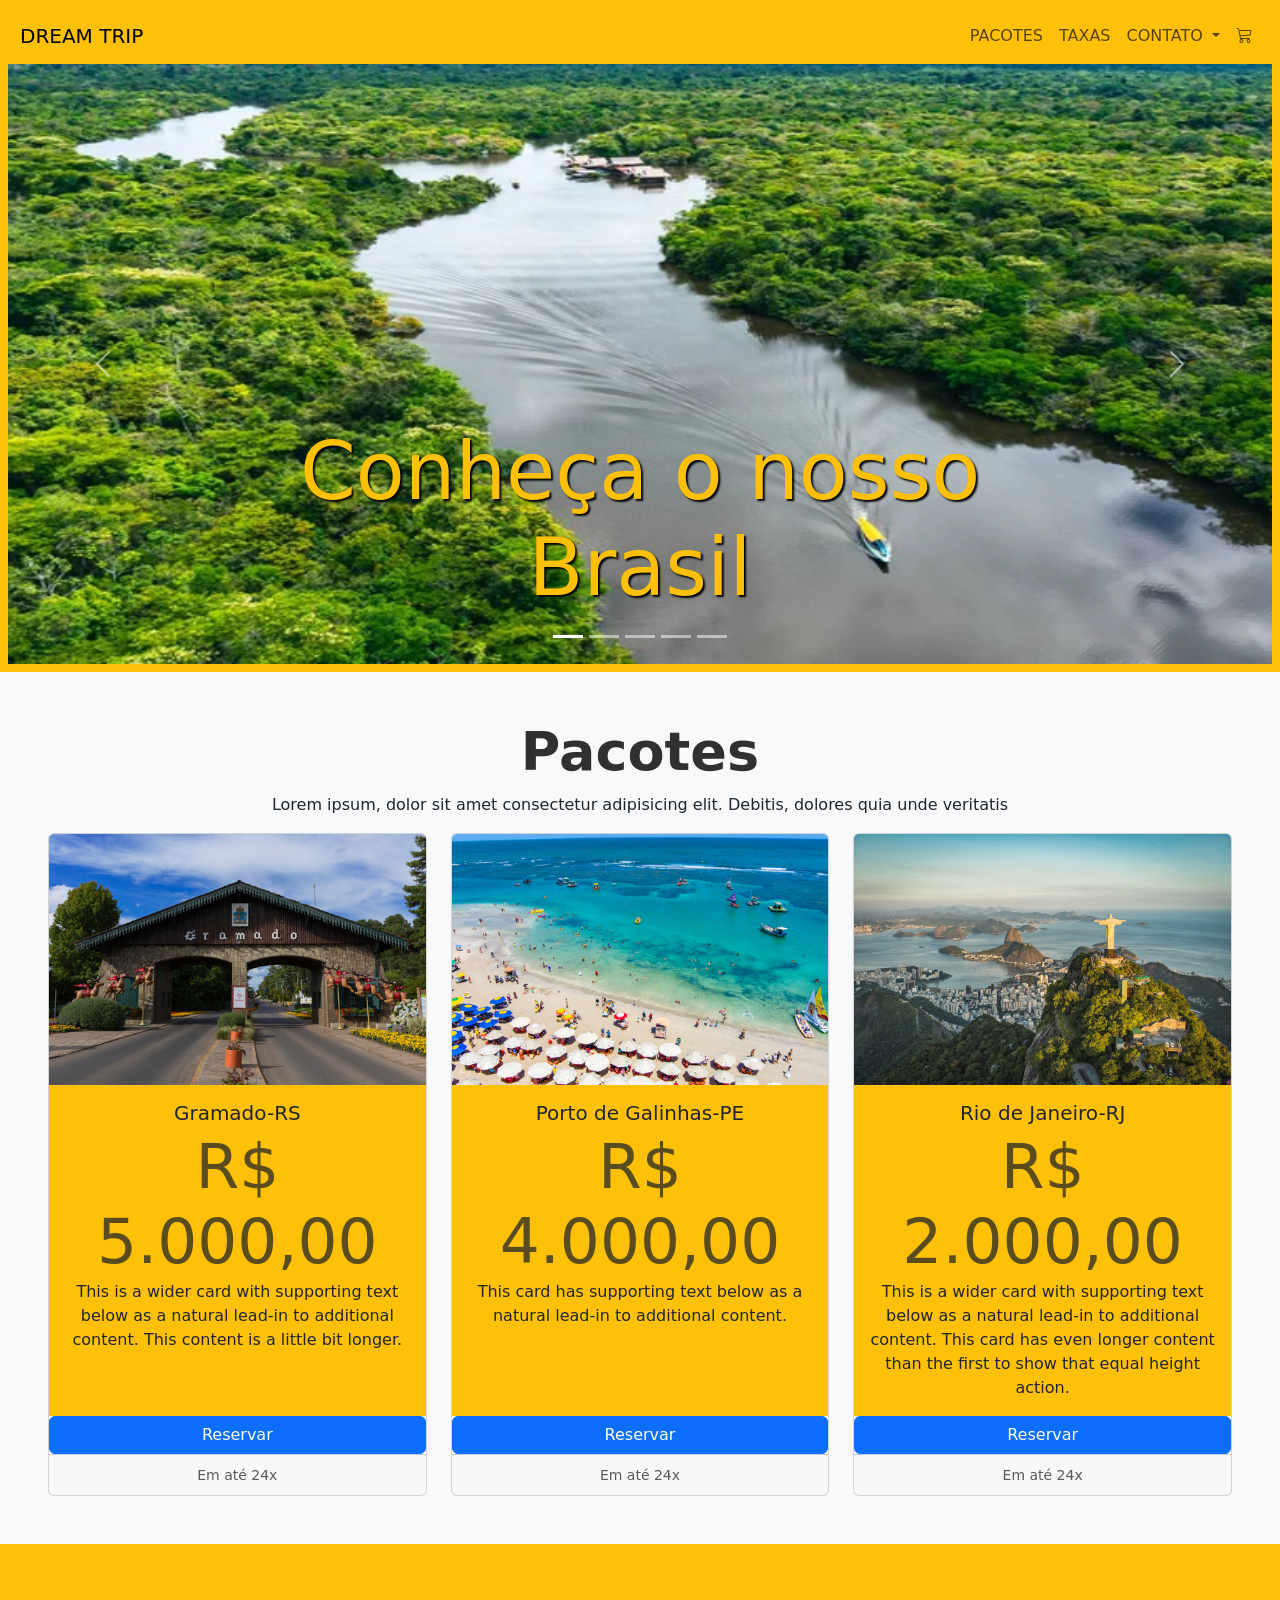
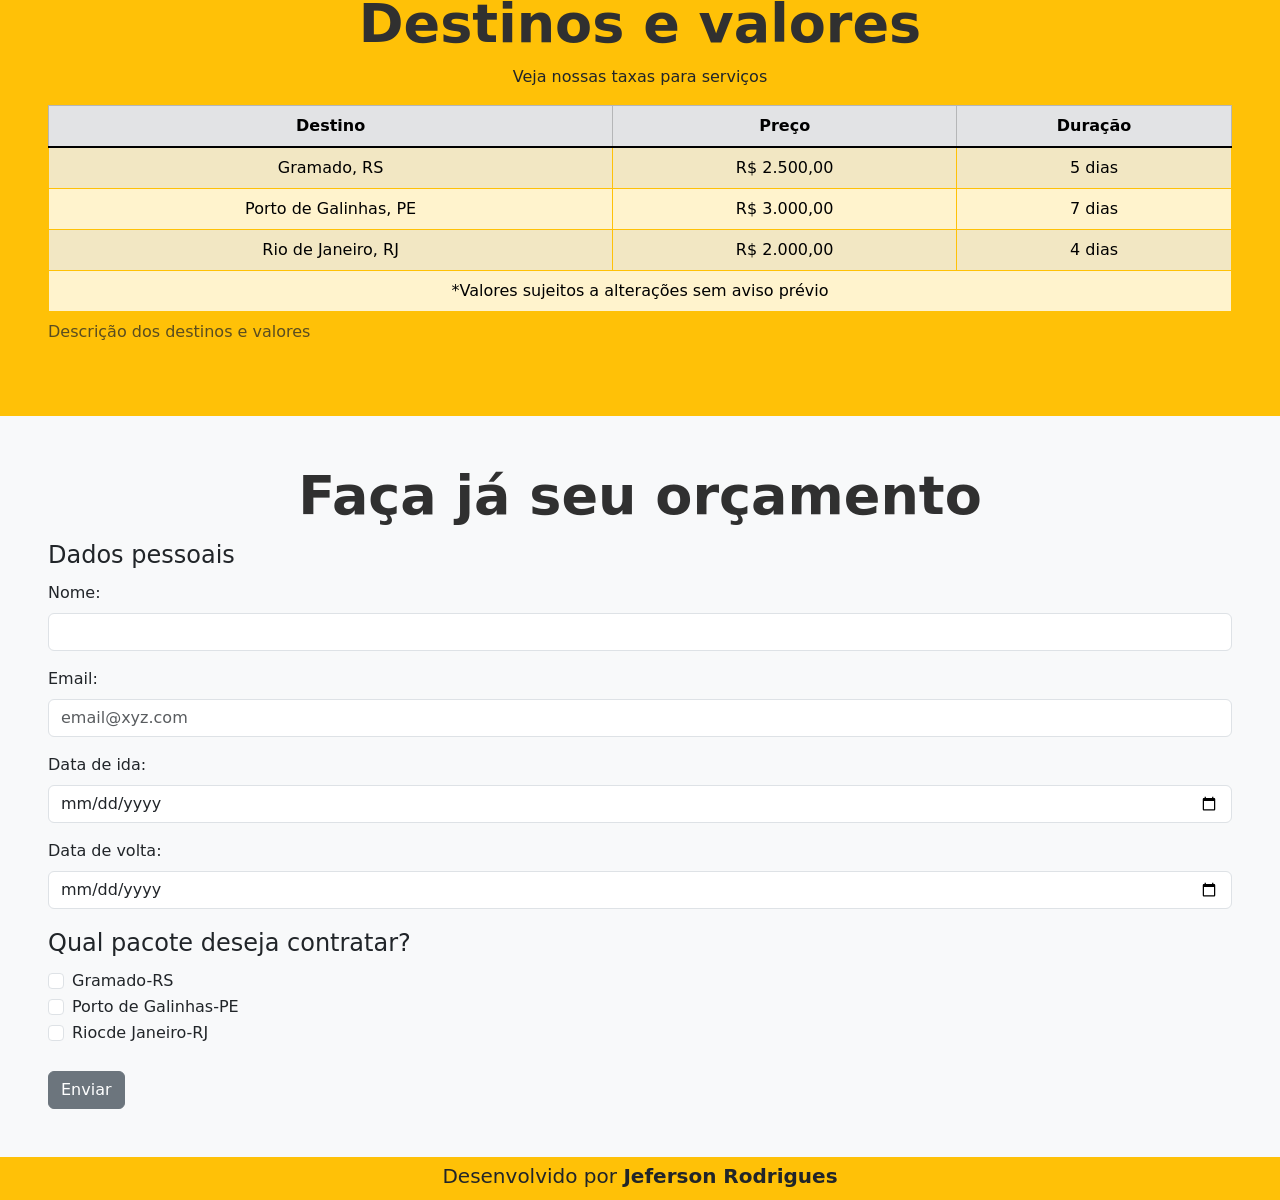
<file: aula6-site(projeto)/index.html>
<!DOCTYPE html>
<html lang="pt-BR">

<head>
    <meta charset="UTF-8">
    <meta name="viewport" content="width=device-width, initial-scale=1.0">
    <title>Viagem dos sonhos</title>

    <link rel="stylesheet" href="https://cdn.jsdelivr.net/npm/bootstrap@5.3.8/dist/css/bootstrap.min.css">
    <link rel="stylesheet" href="https://cdn.jsdelivr.net/npm/bootstrap-icons@1.13.1/font/bootstrap-icons.min.css">
    <link rel="stylesheet" href="./css/style.css">
</head>

<body>
    <header class="container-fluid p-2 bg-warning text-center">

        <nav class="navbar navbar-expand-lg bg-warning">
            <div class="container-fluid">
                <a class="navbar-brand" href="#">DREAM TRIP</a>
                <button class="navbar-toggler" type="button" data-bs-toggle="collapse"
                    data-bs-target="#navbarSupportedContent" aria-controls="navbarSupportedContent"
                    aria-expanded="false" aria-label="Toggle navigation">
                    <span class="navbar-toggler-icon"></span>
                </button>
                <div class="collapse navbar-collapse justify-content-end bg-warning" id="navbarSupportedContent">
                    <ul class="navbar-nav">
                        <li class="nav-item">
                            <a class="nav-link" aria-current="page" href="#">PACOTES</a>
                        </li>
                        <li class="nav-item">
                            <a class="nav-link" href="#">TAXAS</a>
                        </li>
                        <li class="nav-item dropdown">
                            <a class="nav-link dropdown-toggle" href="#" role="button" data-bs-toggle="dropdown"
                                aria-expanded="false">
                                CONTATO
                            </a>
                            <ul class="dropdown-menu">
                                <li><a class="dropdown-item" href="#">Action</a></li>
                                <li><a class="dropdown-item" href="#">Another action</a></li>
                                <li>
                                    <hr class="dropdown-divider">
                                </li>
                                <li><a class="dropdown-item" href="#">Something else here</a></li>
                            </ul>
                        </li>
                        <li class="nav-item">
                            <a class="nav-link" href="#"><i class="bi bi-cart3"></i></a>
                        </li>
                    </ul>
                </div>
            </div>
        </nav>

        <div id="carouselExampleCaptions" class="carousel slide" data-bs-ride="false">
            <div class="carousel-indicators">
                <button type="button" data-bs-target="#carouselExampleCaptions" data-bs-slide-to="0" class="active"
                    aria-current="true" aria-label="Slide 1">
                </button>
                <button type="button" data-bs-target="#carouselExampleCaptions" data-bs-slide-to="1"
                    aria-label="Slide 2">
                </button>
                <button type="button" data-bs-target="#carouselExampleCaptions" data-bs-slide-to="2"
                    aria-label="Slide 3">
                </button>
                <button type="button" data-bs-target="#carouselExampleCaptions" data-bs-slide-to="3"
                    aria-label="Slide 4">
                </button>
                <button type="button" data-bs-target="#carouselExampleCaptions" data-bs-slide-to="4"
                    aria-label="Slide 5">
                </button>
            </div>
            <div class="carousel-inner">
                <div class="carousel-item active">
                    <img src="./img/carrossel/amazonas.jpg" class="d-block w-100" alt="..." whidth="500px"
                        height="600px">
                    <div class="carousel-caption d-none d-md-block">
                        <h5>Conheça o nosso Brasil</h5>
                    </div>
                </div>
                <div class="carousel-item">
                    <img src="./img/carrossel/angra.jpg" class="d-block w-100" alt="..." whidth="500px" height="600px">
                    <div class="carousel-caption d-none d-md-block">
                        <h5>Entre mares e montanhas</h5>
                    </div>
                </div>
                <div class="carousel-item">
                    <img src="./img/carrossel/cataratas-do-iguacu.jpg" class="d-block w-100" alt="..." whidth="500px"
                        height="600px">
                    <div class="carousel-caption d-none d-md-block">
                        <h5>De norte a Sul</h5>
                    </div>
                </div>
                <div class="carousel-item">
                    <img src="./img/carrossel/chapadadosGuimaraes.jpg" class="d-block w-100" alt="..." whidth="500px"
                        height="600px">
                    <div class="carousel-caption d-none d-md-block">
                        <h5>Viva grandes aventuras</h5>
                    </div>
                </div>
                <div class="carousel-item">
                    <img src="./img/carrossel/nordeste.jpg" class="d-block w-100" alt="..." whidth="500px"
                        height="600px">
                    <div class="carousel-caption d-none d-md-block">
                        <h5>Venha conhecer as praias nordestinas</h5>
                    </div>
                </div>
            </div>
            <button class="carousel-control-prev" type="button" data-bs-target="#carouselExampleCaptions"
                data-bs-slide="prev">
                <span class="carousel-control-prev-icon" aria-hidden="true"></span>
                <span class="visually-hidden">Previous</span>
            </button>
            <button class="carousel-control-next" type="button" data-bs-target="#carouselExampleCaptions"
                data-bs-slide="next">
                <span class="carousel-control-next-icon" aria-hidden="true"></span>
                <span class="visually-hidden">Next</span>
            </button>
        </div>

    </header>

    <section class="container-fluid bg-light text-center p-5">
        <h2>Pacotes</h2>
        <p>Lorem ipsum, dolor sit amet consectetur adipisicing elit. Debitis, dolores quia unde veritatis</p>
        <div class="row row-cols-1 row-cols-md-3 g-4">
            <div class="col">
                <div class="card h-100">
                    <img class="card-img-top" src="./img/nossosPacotes/gramadoRs.jpg" alt="...">
                    <div class="card-body bg-warning">
                        <h5 class="card-title">Gramado-RS</h5>
                        <h1 class="card-subtitle text-muted">R$ 5.000,00</h1>
                        <p class="card-text">This is a wider card with supporting text below as a natural lead-in to
                            additional content. This content is a little bit longer.</p>
                    </div>
                    <a href="#" class="btn btn-primary" data-bs-toggle="modal"
                        data-bs-target="#exampleModal">Reservar</a>
                    <div class="card-footer">
                        <small class="text-muted">Em até 24x</small>
                    </div>
                </div>
            </div>

            <div class="col">
                <div class="card h-100">
                    <img class="card-img-top" src="./img/nossosPacotes/portoDeGalinhasPe.jpg" alt="...">
                    <div class="card-body bg-warning">
                        <h5 class="card-title">Porto de Galinhas-PE</h5>
                        <h1 class="card-subtitle text-muted">R$ 4.000,00</h1>
                        <p class="card-text">This card has supporting text below as a natural lead-in to additional
                            content.</p>
                    </div>
                    <a href="#" class="btn btn-primary" data-bs-toggle="modal"
                        data-bs-target="#exampleModal">Reservar</a>
                    <div class="card-footer">
                        <small class="text-muted">Em até 24x</small>
                    </div>
                </div>
            </div>

            <div class="col">
                <div class="card h-100">
                    <img class="card-img-top" src="./img/nossosPacotes/rioDeJaneiroRj.jpg" alt="...">
                    <div class="card-body bg-warning">
                        <h5 class="card-title">Rio de Janeiro-RJ</h5>
                        <h1 class="card-subtitle text-muted">R$ 2.000,00</h1>
                        <p class="card-text">This is a wider card with supporting text below as a natural lead-in to
                            additional content. This card has even longer content than the first to show that equal
                            height action.</p>
                    </div>
                    <a href="#" class="btn btn-primary" data-bs-toggle="modal"
                        data-bs-target="#exampleModal">Reservar</a>
                    <div class="card-footer">
                        <small class="text-muted">Em até 24x</small>
                    </div>
                </div>
            </div>
        </div>
    </section>

    <section class="container-fluid bg-warning text-center p-5">
        <h2>Destinos e valores</h2>
        <p>Veja nossas taxas para serviços</p>
        <table class="table table-warning table-striped table-hover table-bordered border-warning">
            <caption>Descrição dos destinos e valores</caption>
            <thead class="table-secondary">
                <!-- thead é a parte do cabeçalho da tabela, onde ficam os títulos das colunas. -->
                <tr> <!-- thead é a parte do cabeçalho da tabela, onde ficam os títulos das colunas. -->
                    <th>Destino</th>
                    <th>Preço</th>
                    <th>Duração</th>
                </tr>
            </thead>
            <tbody class="table-group-divider">
                <!-- tbody é a parte do corpo da tabela, onde ficam os dados da tabela. -->
                <tr> <!-- tr é a linha da tabela, onde ficam os dados de cada linha. -->
                    <td>Gramado, RS</td> <!-- td é a célula da tabela, onde ficam os dados de cada coluna. -->
                    <td>R$ 2.500,00</td>
                    <td>5 dias</td>
                </tr>
                <tr>
                    <td>Porto de Galinhas, PE</td>
                    <td>R$ 3.000,00</td>
                    <td>7 dias</td>
                </tr>
                <tr>
                    <td>Rio de Janeiro, RJ</td>
                    <td>R$ 2.000,00</td>
                    <td>4 dias</td>
                </tr>
            </tbody>
            <tfoot>
                <tr>
                    <td colspan="3">*Valores sujeitos a alterações sem aviso prévio</td>
                    <!-- colspan é o atributo que define quantas colunas a célula deve ocupar. -->
                </tr>
            </tfoot>
        </table>
    </section>
    <section class="container-fluid bg-light p-5">
        <h2 class="text-center">Faça já seu orçamento</h2>
        <form action="" method="get">

            <fieldset>
                <legend>Dados pessoais</legend>
                <div class="mb-3">
                    <label class="form-label" for="nome">Nome:</label>
                    <!-- label é o elemento que define o rótulo de um campo de formulário, e for é o atributo que define a qual campo o rótulo se refere. -->
                    <input type="text" class="form-control" id="nome" name="nome">
                </div>
                <div class="mb-3">
                    <label class="form-label" for="email">Email:</label>
                    <input type="email" class="form-control" id="email" name="email" placeholder="email@xyz.com"
                        required>
                </div>
                <div class="mb-3">
                    <label class="form-label" for="dataDeIda">Data de ida:</label>
                    <input type="date" class="form-control" id="dataIda" name="dataDeIda" required>
                </div>
                <div class="mb-3">
                    <label class="form-label" for="dataDeVolta">Data de volta:</label>
                    <input type="date" class="form-control" id="dataVolta" name="dataDeVolta" required>
                </div>
            </fieldset>

            <fieldset>
                <!-- fieldset é o elemento que agrupa os elementos de um formulário, e legend é a legenda do fieldset, que deve ser usada para descrever o grupo de elementos. -->
                <legend for="">Qual pacote deseja contratar?</legend>
                <div class="form-check">
                    <input type="checkbox" class="form-check-input" name="passagens" id="gramadoRs" value="Gramado-RS">
                    <label class="form-check-label" for="gramadoRs">
                        Gramado-RS
                    </label>
                </div>
                <div class="form-check">
                    <input type="checkbox" class="form-check-input" name="passagens" id="portoDeGalinhasPe"
                        value="Porto de Galinhas-PE">
                    <label class="form-check-label" for="portoDeGalinhasPe">
                        Porto de Galinhas-PE
                    </label>
                </div>
                <div class="form-check">
                    <input type="checkbox" class="form-check-input" name="passagens" id="rioDeJaneiroRj"
                        value="Rio de Janeiro-RJ">
                    <label class="form-check-label" for="rioDeJaneiroRj">
                        Riocde Janeiro-RJ
                    </label>
                </div>
            </fieldset>
            <br>
            <button class="btn btn-secondary">Enviar</button>
        </form>
    </section>

    <footer class="container-fluid bg-warning text-center p-1">
        <p>Desenvolvido por <strong>Jeferson Rodrigues</strong></p>
    </footer>

    <script src="https://cdn.jsdelivr.net/npm/bootstrap@5.3.8/dist/js/bootstrap.bundle.min.js"></script>
</body>

<!-- Modal -->
<div class="modal fade" id="exampleModal" tabindex="-1" role="dialog" aria-labelledby="exampleModalLabel"
    aria-hidden="true">
    <div class="modal-dialog" role="document">
        <div class="modal-content">
            <div class="modal-header">
                <h5 class="modal-title" id="exampleModalLabel">Suas compras</h5>
                <button type="button" class="btn-close" data-bs-dismiss="modal" aria-label="Close"></button>
            </div>
            <div class="modal-body">
                Produto adicionado ao carrinho!
            </div>
            <div class="modal-footer">
                <button type="button" class="btn btn-primary" data-bs-dismiss="modal">Continuar comprando</button>
                <a href="checkout.html" type="button" class="btn btn-success">Finalizar Compra</a> <!--aqui tem um link
                para a página de checkout, onde o usuário pode finalizar a compra.-->
            </div>
        </div>
    </div>
</div>

</html>
</file>
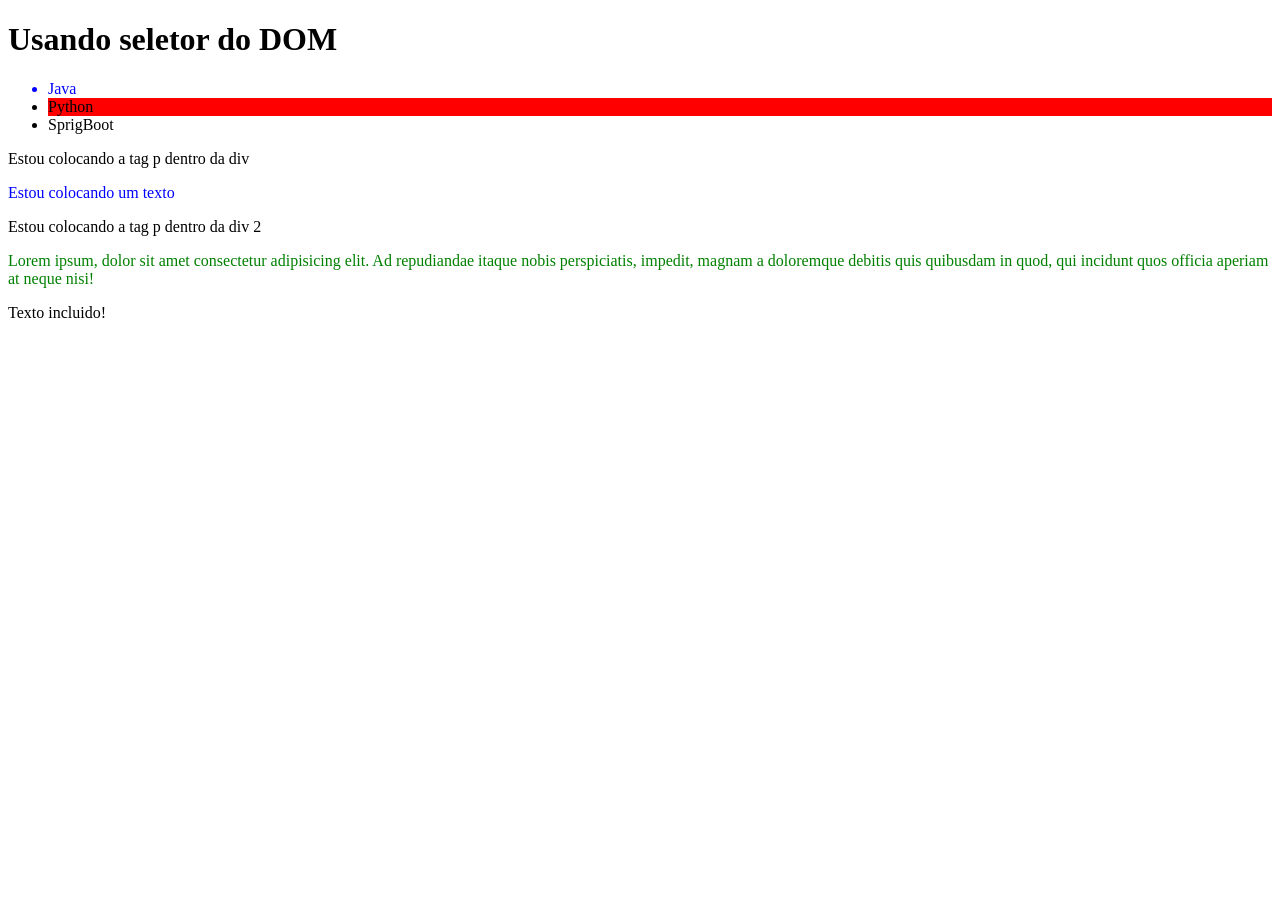
<file: aula14-Dom/elementoDOM2.html>
<!DOCTYPE html>
<html lang="pt-BR">
<head>
    <meta charset="UTF-8">
    <meta name="viewport" content="width=device-width, initial-scale=1.0">
    <title>Elemeno DOM exemplo 5</title>
</head>
<body>
    <h1>Usando seletor do DOM</h1>
    <ul>
        <li>Java</li>
        <li>Python</li>
        <li>NodeJS</li>
    </ul>

    <div id="conteudo" name="divconteudo" class="mensagem">

    </div>

    <div name='divconteudo' class="mensagem">

    </div>

    <div name='divconteudo' class="mensagem">

    </div>

    <span id="novospan" class="novo">
        Lorem ipsum, dolor sit amet consectetur adipisicing elit. Ad repudiandae itaque nobis perspiciatis, impedit, magnam a doloremque debitis quis quibusdam in quod, qui incidunt quos officia aperiam at neque nisi!
    </span>

    <div class="mensagem">

    </div>

</body>

<script>
    //? getElements x getElement = getElements pega Array.
    elemento0 = document.getElementsByTagName('li')[0]; // Seleciona o primeiro elemento <li>
    elemento0.style.color = 'blue'; // Altera a cor do texto do primeiro elemento para azul

    elemento1 = document.getElementsByTagName('li')[1];
    elemento1.style.background = 'red';

    elemento2 = document.getElementsByTagName('li')[2];
    elemento2.innerText = 'SprigBoot'; // Altera o texto do terceiro elemento para "SprigBoot"

    elementoDiv = document.getElementById('conteudo');
    elementoDiv.innerHTML = '<p> Estou colocando a tag p dentro da div </p>';

    elementoDivName = document.getElementsByName('divconteudo')[1];
    elementoDivName.style.color = 'blue';
    elementoDivName.innerHTML = '<p> Estou colocando um texto</p>'

    elementoDivClass = document.getElementsByClassName('mensagem')[2];
    elementoDivClass.innerHTML = '<p> Estou colocando a tag p dentro da div 2 </p>';

    elementoSpanClass = document.querySelector('.novo'); // Seleciona o primeiro elemento <span> com a classe "novo" - id = '#' e class = '.'
    elementoSpanClass.style.color = 'green';

    elementoSeletor = document.querySelectorAll('.mensagem')[3];
    elementoSeletor.innerHTML = '<p> Texto incluido! </p>';

</script>
</html>
</file>
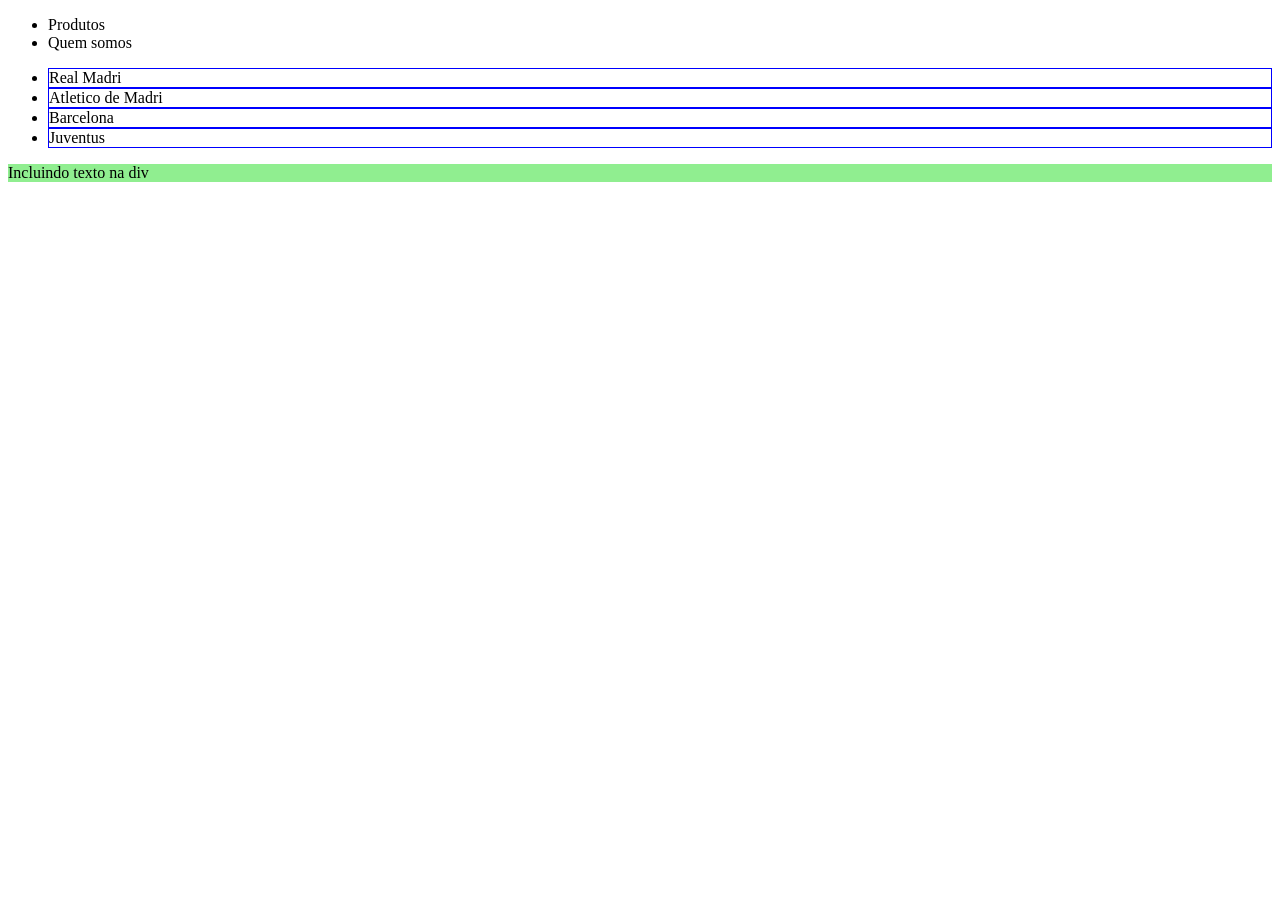
<file: aula14-Dom/elementoDOM3.html>
<!DOCTYPE html>
<html lang="pt-BR">
<head>
    <meta charset="UTF-8">
    <meta name="viewport" content="width=device-width, initial-scale=1.0">
    <title>Elemento DOM 3</title>
</head>
<body>
    
</body>


    <ul id="lista">
        <li>Produtos</li>

    </ul>

    <ul class="listaTime">

    </ul>

<script>
    let elemento = document.createElement('div');
    elemento.innerText = 'Incluindo texto na div';
    elemento.style.backgroundColor = 'lightgreen';
    document.body.append(elemento); // append é a forma mais rápida de incluir um elemento no DOM, ele inclui o elemento no final do elemento pai, ou seja, no final do body. Se eu quiser incluir o elemento no início do body, eu posso usar o método prepend, que inclui o elemento no início do elemento pai.

    
    let lista = document.getElementById('lista'); 
    let li = document.createElement('li');
    li.textContent = 'Quem somos'; // textContent é a forma mais rápida de incluir texto em um elemento, mas ele não interpreta tags HTML, ou seja, se eu colocar <b>Quem somos</b>, ele vai incluir o texto <b>Quem somos</b, e não vai interpretar a tag <b>.
    lista.appendChild(li);


    times = ['Real Madri', 'Atletico de Madri', 'Barcelona', 'Juventus'];
    let listaTimes = document.querySelector('ul.listaTime');

    for (let i = 0; i < times.length; i++){ // for é a forma mais rápida de percorrer um array, mas ele é mais difícil de ler do que o forEach, que é a forma mais fácil de percorrer um array, mas ele é mais lento do que o for.
        let time = times[i]; // time é a variável que recebe o valor do elemento do array, ou seja, o nome do time.
        let listItem = document.createElement('li'); // listItem é a variável que recebe o elemento li criado, ou seja, o item da lista.
        listItem.innerText = time; // innerText é a forma mais rápida de incluir texto em um elemento, mas ele interpreta tags HTML, ou seja, se eu colocar <b>Real Madri</b>, ele vai incluir o texto Real Madri em negrito, e não vai incluir o texto <b>Real Madri</b>.
        listItem.style.border = '1px solid blue'; // style é a forma mais rápida de incluir estilos em um elemento, mas ele não é recomendado para incluir muitos estilos, pois ele pode deixar o código bagunçado, e é melhor usar classes CSS para incluir estilos em um elemento.
        listaTimes.appendChild(listItem); // appendChild é a forma mais rápida de incluir um elemento no DOM, ele inclui o elemento no final do elemento pai, ou seja, no final da ul.listaTimes. Se eu quiser incluir o elemento no início da ul.listaTimes, eu posso usar o método prepend, que inclui o elemento no início do elemento pai.
    }

</script>
</html>
</file>
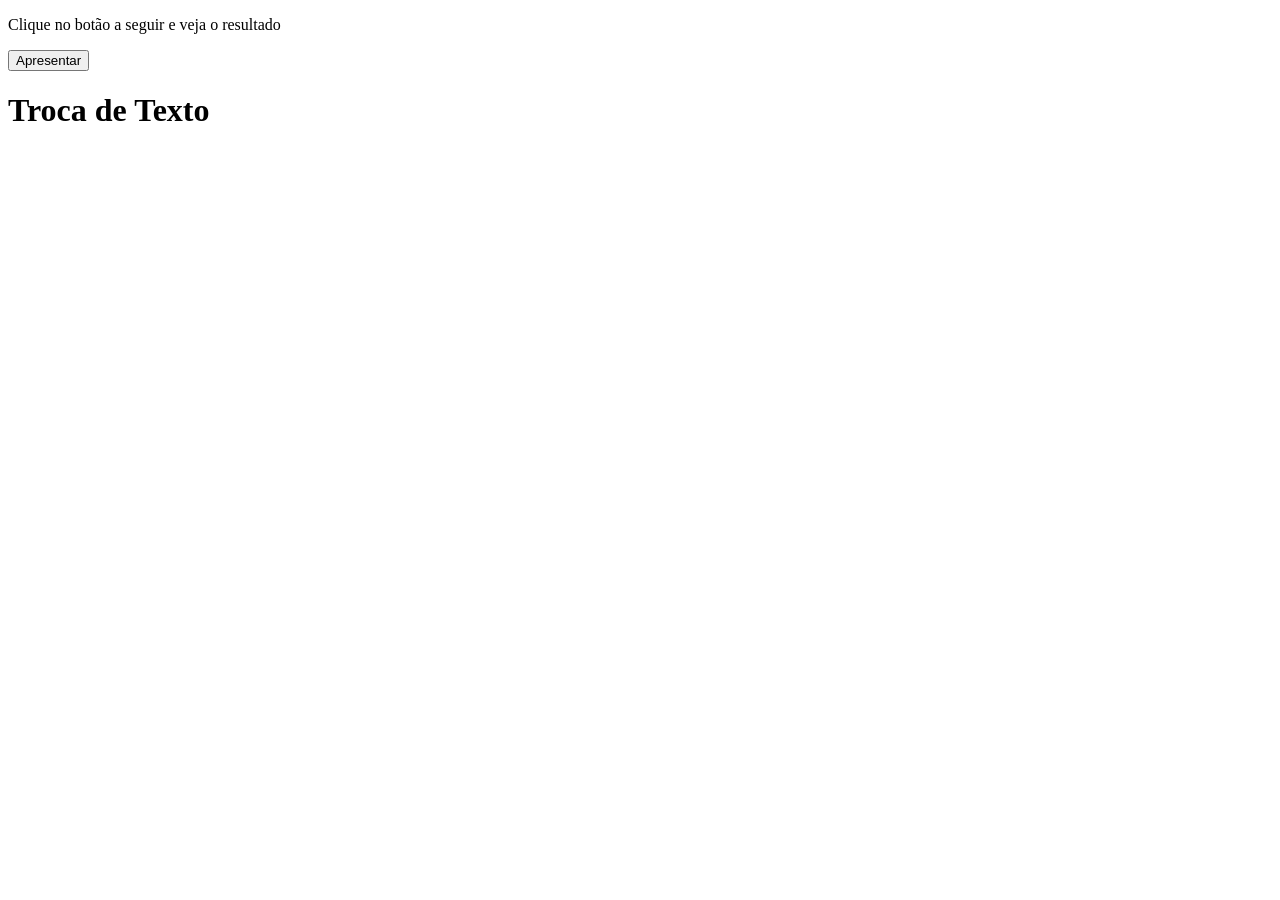
<file: aula14-Dom/elementoDOM4.html>
<!DOCTYPE html>
<html lang="pt-BR">
<head>
    <meta charset="UTF-8">
    <meta name="viewport" content="width=device-width, initial-scale=1.0">
    <title>Elemento DOM 4</title>
</head>

<body>
    <p>Clique no botão a seguir e veja o resultado</p>

    <form action="">
        <input type="button" onclick="exemploEvento()" value="Apresentar">
    </form>

    <h1 id="exemplo" onmouseover="passarMousePorCima()" onmouseout="tirarMouse()" >Troca de Texto</h1>
</body>

    <script>
        function exemploEvento(){
            alert('mostrando o alert');
        }
        function passarMousePorCima(){
            document.getElementById('exemplo').innerHTML = 'Evento com Mouse Over';
        } //? Ou pode ser assim: let elemento = document.getElementById('exemplo');
         //?                     elemento.innerHTML = 'Evento com Mouse Over';
        function tirarMouse(){
            document.getElementById('exemplo').innerHTML = 'Evento com Mouse Out';
        }
    </script>

</html>
</file>
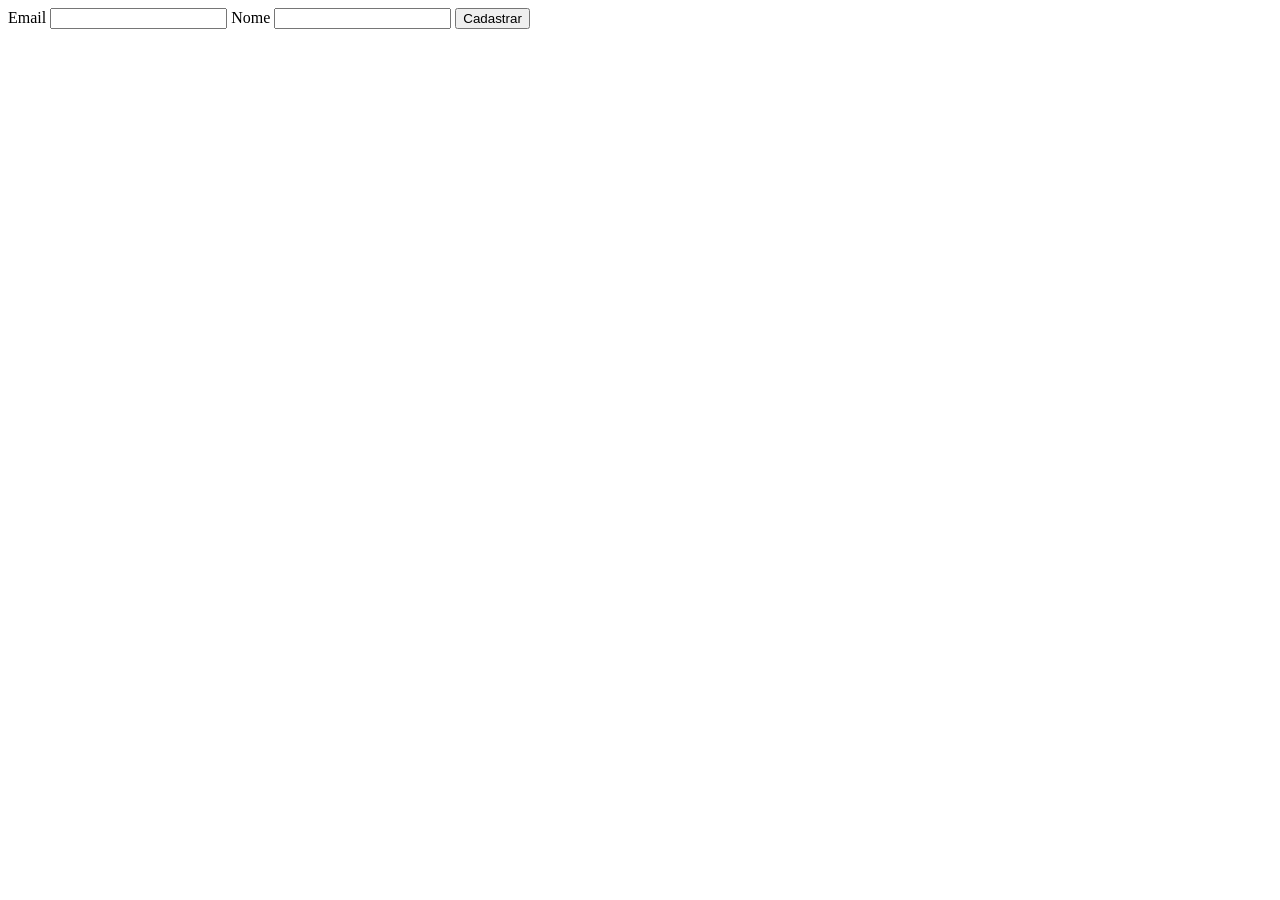
<file: aula14-Dom/elementoDOM5.html>
<!DOCTYPE html>
<html lang="pt-BR">
<head>
    <meta charset="UTF-8">
    <meta name="viewport" content="width=device-width, initial-scale=1.0">
    <title>Exemplo DOM 5</title>
</head>

<body>
    <form action="">
        <label for="">Email</label>
        <input type="email" id="email">

        <label for="">Nome</label>
        <input type="text" id="nome">

        <button type="submit" onclick="novoItem()">Cadastrar</button>
    </form>
</body>

    <script>
        function novoItem(){
            let campoNome = document.getElementById('nome');
            alert(`Seu nome é: ${campoNome.value}`);
        }
    </script>

</html>
</file>
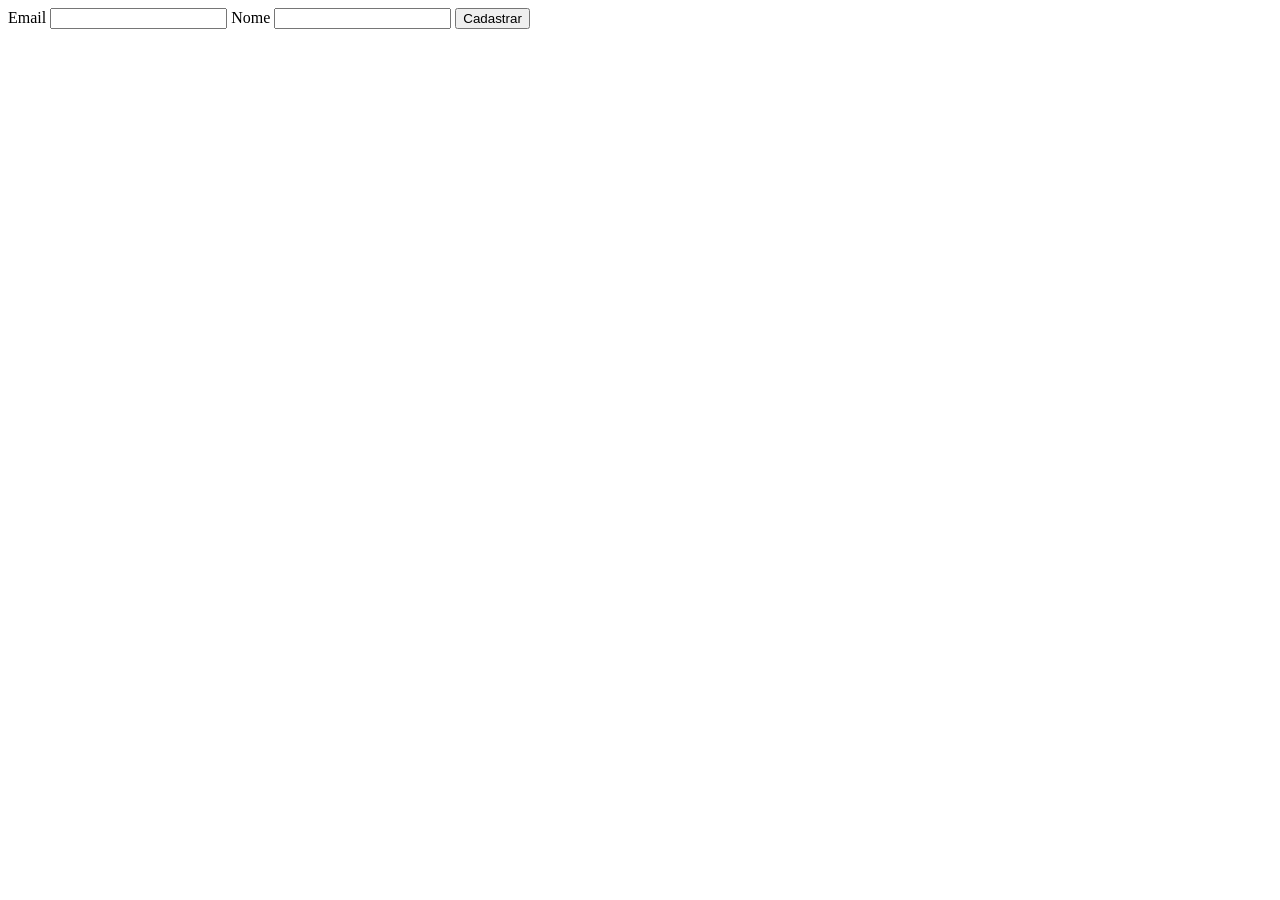
<file: aula14-Dom/elementoDOM6.html>
<!DOCTYPE html>
<html lang="pt-BR">
<head>
    <meta charset="UTF-8">
    <meta name="viewport" content="width=device-width, initial-scale=1.0">
    <title>Exemplo DOM 6</title>
</head>

<body>
    <form name="formCadastro" onsubmit="validarFormulario()">
        <label>Email</label>
        <input type="email" id="email">

        <label>Nome</label>
        <input type="text" id="nome">

        <button type="submit">Cadastrar</button>
    </form>
</body>

    <script>
        function validarFormulario(){
            let nomePessoa = document.forms['formCadastro']['nome'].value; // Acessando o valor do campo "nome" do formulário "formCadastro"
            if(nomePessoa === ''){ // Verificando se o campo 'nome' está vazio
                alert('Favor informar o seu nome!'); 
                event.preventDefault(); // Impedindo o envio do formulário
            } else{
                alert(`Olá, ${nomePessoa}!`);
                event.preventDefault(); 
            }
        }
    </script>

</html>
</file>
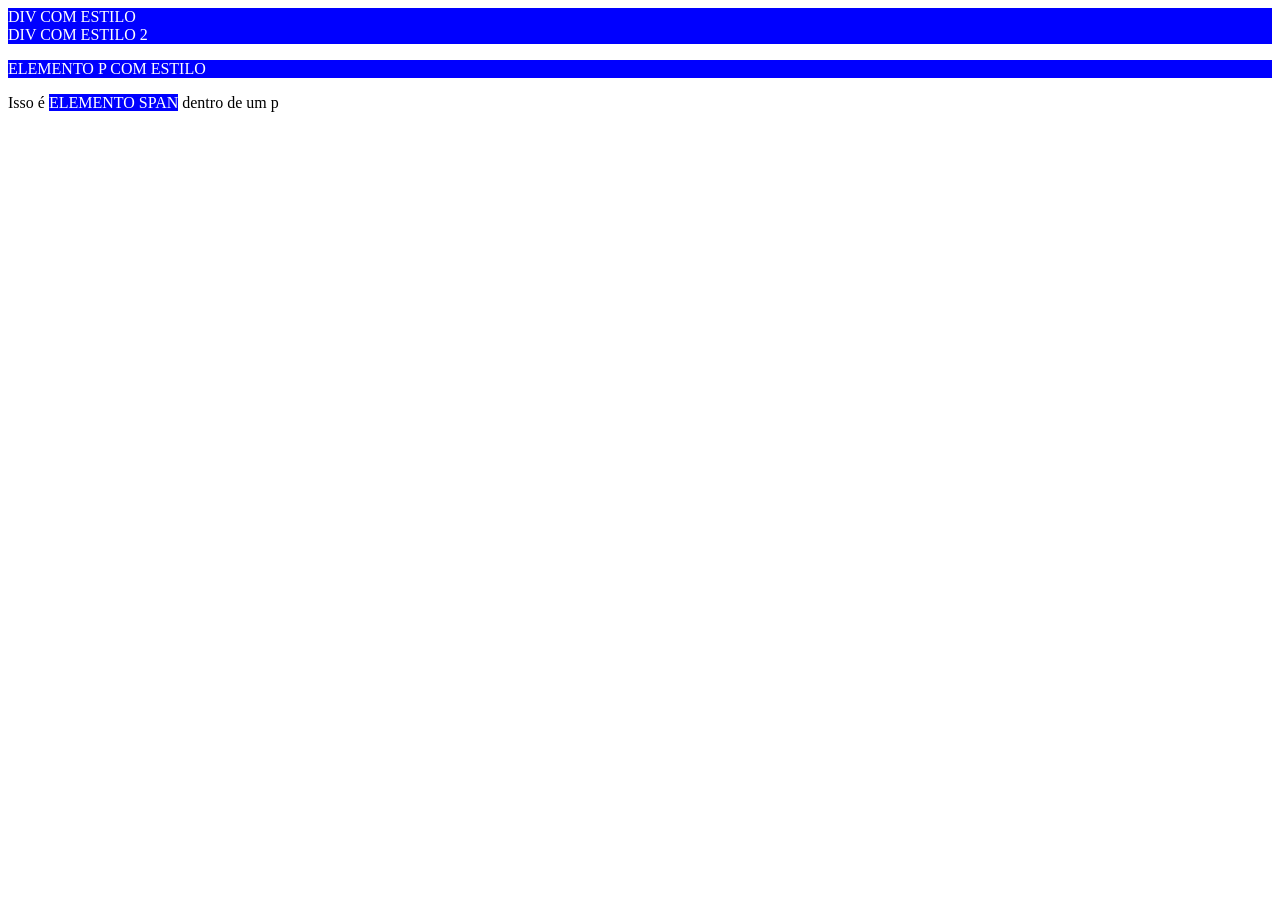
<file: aula14-Dom/elementoDOMexercicio1.html>
<!DOCTYPE html>
<html lang="pt-BR">
<head>
    <meta charset="UTF-8">
    <meta name="viewport" content="width=device-width, initial-scale=1.0">
    <title>Trabalhando com o Dom</title>
</head>
<body>
    <div class="estilo">
        div com estilo
    </div>

    <div class="estilo">
        div com estilo 2
    </div>

    <p class="estilo">Elemento p com estilo</p>
    <p>Isso é <span class='estilo'> elemento span</span> dentro de um p</p>
</body>

<script>
    const listaEstilo = document.querySelectorAll('.estilo');
    for(i = 0; i < listaEstilo.length; i++) {
        listaEstilo[i].style.backgroundColor = 'blue';
        listaEstilo[i].style.color = 'white';
        listaEstilo[i].innerText = listaEstilo[i].innerText.toUpperCase();
    }
</script>
</html>
</file>
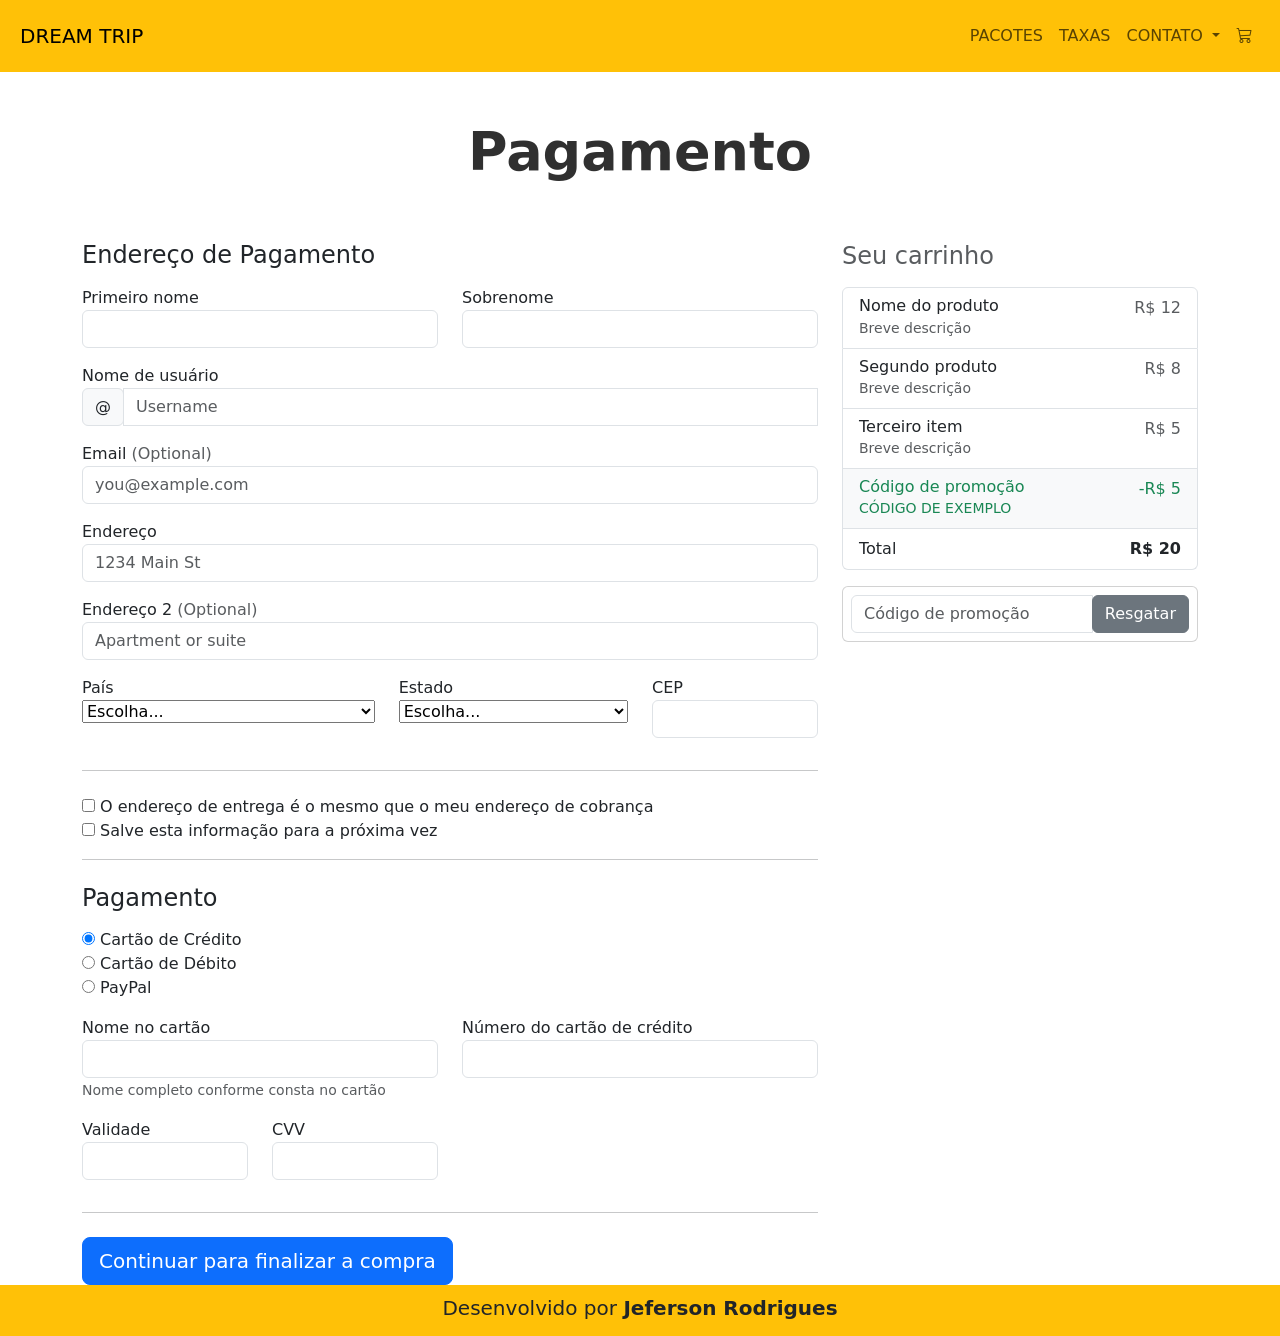
<file: aula6-site(projeto)/checkout.html>
<!DOCTYPE html>
<html lang="pt-BR">

<head>
    <meta charset="UTF-8">
    <meta name="viewport" content="width=device-width, initial-scale=1.0">
    <title>Viagem dos sonhos</title>

    <link rel="stylesheet" href="https://cdn.jsdelivr.net/npm/bootstrap@5.3.8/dist/css/bootstrap.min.css">
    <link rel="stylesheet" href="https://cdn.jsdelivr.net/npm/bootstrap-icons@1.13.1/font/bootstrap-icons.min.css">
    <link rel="stylesheet" href="./css/style.css">
</head>

<body>
    <header class="container-fluid p-2 bg-warning text-center">

        <nav class="navbar navbar-expand-lg bg-warning">
            <div class="container-fluid">
                <a class="navbar-brand" href="#">DREAM TRIP</a>
                <button class="navbar-toggler" type="button" data-bs-toggle="collapse"
                    data-bs-target="#navbarSupportedContent" aria-controls="navbarSupportedContent"
                    aria-expanded="false" aria-label="Toggle navigation">
                    <span class="navbar-toggler-icon"></span>
                </button>
                <div class="collapse navbar-collapse justify-content-end bg-warning"             id="navbarSupportedContent">
                    <ul class="navbar-nav">
                        <li class="nav-item">
                            <a class="nav-link" aria-current="page" href="#">PACOTES</a>
                        </li>
                        <li class="nav-item">
                            <a class="nav-link" href="#">TAXAS</a>
                        </li>
                        <li class="nav-item dropdown">
                            <a class="nav-link dropdown-toggle" href="#" role="button" data-bs-toggle="dropdown"
                                aria-expanded="false">
                                CONTATO
                            </a>
                            <ul class="dropdown-menu">
                                <li><a class="dropdown-item" href="#">Action</a></li>
                                <li><a class="dropdown-item" href="#">Another action</a></li>
                                <li>
                                    <hr class="dropdown-divider">
                                </li>
                                <li><a class="dropdown-item" href="#">Something else here</a></li>
                            </ul>
                        </li>
                        <li class="nav-item">
                            <a class="nav-link" href="#"><i class="bi bi-cart3"></i></a>
                        </li>
                    </ul>
                </div>
            </div>
        </nav>

    </header>

    <main class="container">

        <div class="py-5 text-center">
            <h2>Pagamento</h2>
        </div>

        <div class="row">
            <div class="col-md-4 order-md-2 mb-4">
                <h4 class="d-flex justify-content-between align-items-center mb-3">
                    <span class="text-muted">Seu carrinho</span>
                    <span class="badge badge-secondary badge-pill">3</span>
                </h4>
                <ul class="list-group mb-3">
                    <li class="list-group-item d-flex justify-content-between lh-condensed">
                        <div>
                            <h6 class="my-0">Nome do produto</h6>
                            <small class="text-muted">Breve descrição</small>
                        </div>
                        <span class="text-muted">R$ 12</span>
                    </li>
                    <li class="list-group-item d-flex justify-content-between lh-condensed">
                        <div>
                            <h6 class="my-0">Segundo produto</h6>
                            <small class="text-muted">Breve descrição</small>
                        </div>
                        <span class="text-muted">R$ 8</span>
                    </li>
                    <li class="list-group-item d-flex justify-content-between lh-condensed">
                        <div>
                            <h6 class="my-0">Terceiro item</h6>
                            <small class="text-muted">Breve descrição</small>
                        </div>
                        <span class="text-muted">R$ 5</span>
                    </li>
                    <li class="list-group-item d-flex justify-content-between bg-light">
                        <div class="text-success">
                            <h6 class="my-0">Código de promoção</h6>
                            <small>CÓDIGO DE EXEMPLO</small>
                        </div>
                        <span class="text-success">-R$ 5</span>
                    </li>
                    <li class="list-group-item d-flex justify-content-between">
                        <span>Total </span>
                        <strong>R$ 20</strong>
                    </li>
                </ul>

                <form class="card p-2">
                    <div class="input-group">
                        <input type="text" class="form-control" placeholder="Código de promoção">
                        <div class="input-group-append">
                            <button type="submit" class="btn btn-secondary">Resgatar</button>
                        </div>
                    </div>
                </form>
            </div>
            <div class="col-md-8 order-md-1">
                <h4 class="mb-3">Endereço de Pagamento</h4>
                <form class="needs-validation" novalidate>
                    <div class="row">
                        <div class="col-md-6 mb-3">
                            <label for="firstName">Primeiro nome</label>
                            <input type="text" class="form-control" id="firstName" placeholder="" value="" required>
                            <div class="invalid-feedback">
                                É necessário um nome válido.
                            </div>
                        </div>
                        <div class="col-md-6 mb-3">
                            <label for="lastName">Sobrenome</label>
                            <input type="text" class="form-control" id="lastName" placeholder="" value="" required>
                            <div class="invalid-feedback">
                                É necessário um sobrenome válido.
                            </div>
                        </div>
                    </div>

                    <div class="mb-3">
                        <label for="username">Nome de usuário</label>
                        <div class="input-group">
                            <div class="input-group-prepend">
                                <span class="input-group-text">@</span>
                            </div>
                            <input type="text" class="form-control" id="username" placeholder="Username" required>
                            <div class="invalid-feedback" style="width: 100%;">
                                Seu nome de usuário é obrigatório.
                            </div>
                        </div>
                    </div>

                    <div class="mb-3">
                        <label for="email">Email <span class="text-muted">(Optional)</span></label>
                        <input type="email" class="form-control" id="email" placeholder="you@example.com">
                        <div class="invalid-feedback">
                            Por favor, insira um endereço válido para receber atualizações de envio.
                        </div>
                    </div>

                    <div class="mb-3">
                        <label for="address">Endereço</label>
                        <input type="text" class="form-control" id="address" placeholder="1234 Main St" required>
                        <div class="invalid-feedback">
                            Por favor, insira seu endereço de entrega.
                        </div>
                    </div>

                    <div class="mb-3">
                        <label for="address2">Endereço 2 <span class="text-muted">(Optional)</span></label>
                        <input type="text" class="form-control" id="address2" placeholder="Apartment or suite">
                    </div>

                    <div class="row">
                        <div class="col-md-5 mb-3">
                            <label for="country">País</label>
                            <select class="custom-select d-block w-100" id="country" required>
                                <option value="">Escolha...</option>
                                <option>Estado Unidos</option>
                            </select>
                            <div class="invalid-feedback">
                                Selecione um país válido.
                            </div>
                        </div>
                        <div class="col-md-4 mb-3">
                            <label for="state">Estado</label>
                            <select class="custom-select d-block w-100" id="state" required>
                                <option value="">Escolha...</option>
                                <option>California</option>
                            </select>
                            <div class="invalid-feedback">
                                Por favor forneça um estado válido.
                            </div>
                        </div>
                        <div class="col-md-3 mb-3">
                            <label for="zip">CEP</label>
                            <input type="text" class="form-control" id="zip" placeholder="" required>
                            <div class="invalid-feedback">
                                É necessário informar o CEP.
                            </div>
                        </div>
                    </div>
                    <hr class="mb-4">
                    <div class="custom-control custom-checkbox">
                        <input type="checkbox" class="custom-control-input" id="same-address">
                        <label class="custom-control-label" for="same-address">O endereço de entrega é o mesmo que o meu
                            endereço de cobrança</label>
                    </div>
                    <div class="custom-control custom-checkbox">
                        <input type="checkbox" class="custom-control-input" id="save-info">
                        <label class="custom-control-label" for="save-info">Salve esta informação para a próxima
                            vez</label>
                    </div>
                    <hr class="mb-4">

                    <h4 class="mb-3">Pagamento</h4>

                    <div class="d-block my-3">
                        <div class="custom-control custom-radio">
                            <input id="credit" name="paymentMethod" type="radio" class="custom-control-input" checked
                                required>
                            <label class="custom-control-label" for="credit">Cartão de Crédito</label>
                        </div>
                        <div class="custom-control custom-radio">
                            <input id="debit" name="paymentMethod" type="radio" class="custom-control-input" required>
                            <label class="custom-control-label" for="debit">Cartão de Débito</label>
                        </div>
                        <div class="custom-control custom-radio">
                            <input id="paypal" name="paymentMethod" type="radio" class="custom-control-input" required>
                            <label class="custom-control-label" for="paypal">PayPal</label>
                        </div>
                    </div>
                    <div class="row">
                        <div class="col-md-6 mb-3">
                            <label for="cc-name">Nome no cartão</label>
                            <input type="text" class="form-control" id="cc-name" placeholder="" required>
                            <small class="text-muted">Nome completo conforme consta no cartão</small>
                            <div class="invalid-feedback">
                                É necessário informar o nome do titular do cartão.
                            </div>
                        </div>
                        <div class="col-md-6 mb-3">
                            <label for="cc-number">Número do cartão de crédito</label>
                            <input type="text" class="form-control" id="cc-number" placeholder="" required>
                            <div class="invalid-feedback">
                                É necessário informar o número do cartão de crédito.
                            </div>
                        </div>
                    </div>
                    <div class="row">
                        <div class="col-md-3 mb-3">
                            <label for="cc-expiration">Validade</label>
                            <input type="text" class="form-control" id="cc-expiration" placeholder="" required>
                            <div class="invalid-feedback">
                                É necessário informar a data de validade do cartão.
                            </div>
                        </div>
                        <div class="col-md-3 mb-3">
                            <label for="cc-cvv">CVV</label>
                            <input type="text" class="form-control" id="cc-cvv" placeholder="" required>
                            <div class="invalid-feedback">
                                É necessário informar o código de segurança do cartão.
                            </div>
                        </div>
                    </div>
                    <hr class="mb-4">
                    <button class="btn btn-primary btn-lg btn-block" type="submit">Continuar para finalizar a
                        compra</button>
                </form>
            </div>
        </div>
    </main>

    <footer class="container-fluid bg-warning text-center p-2">
        <p>Desenvolvido por <strong>Jeferson Rodrigues</strong></p>
    </footer>

    <script src="https://cdn.jsdelivr.net/npm/bootstrap@5.3.8/dist/js/bootstrap.bundle.min.js"></script>

</body>

<!-- Modal -->
<div class="modal fade" id="exampleModal" tabindex="-1" role="dialog" aria-labelledby="exampleModalLabel"
    aria-hidden="true">
    <div class="modal-dialog" role="document">
        <div class="modal-content">
            <div class="modal-header">
                <h5 class="modal-title" id="exampleModalLabel">Suas compras</h5>
                <button type="button" class="btn-close" data-bs-dismiss="modal" aria-label="Close"></button>
            </div>
            <div class="modal-body">
                Produto adicionado ao carrinho!
            </div>
            <div class="modal-footer">
                <button type="button" class="btn btn-primary" data-bs-dismiss="modal">Continuar comprando</button>
                <button type="button" class="btn btn-success">Finalizar Compra</button>
            </div>
        </div>
    </div>
</div>

</html>
</file>
<file: aula6-site(projeto)/css/style.css>
h1 {
    font-size: 63px;
    color: #ffffff;
}

h2 {
    font-size: 54px;
    font-weight: 600;
    color: #303030;
}

.carousel-caption h5 {
    font-size: 80px;
    color: #ffc107;
    text-shadow: 2px 2px 2px black;
}

footer p {
    font-size: 20px;
    text-align: center;
    margin-bottom: 5px;
}
</file>
